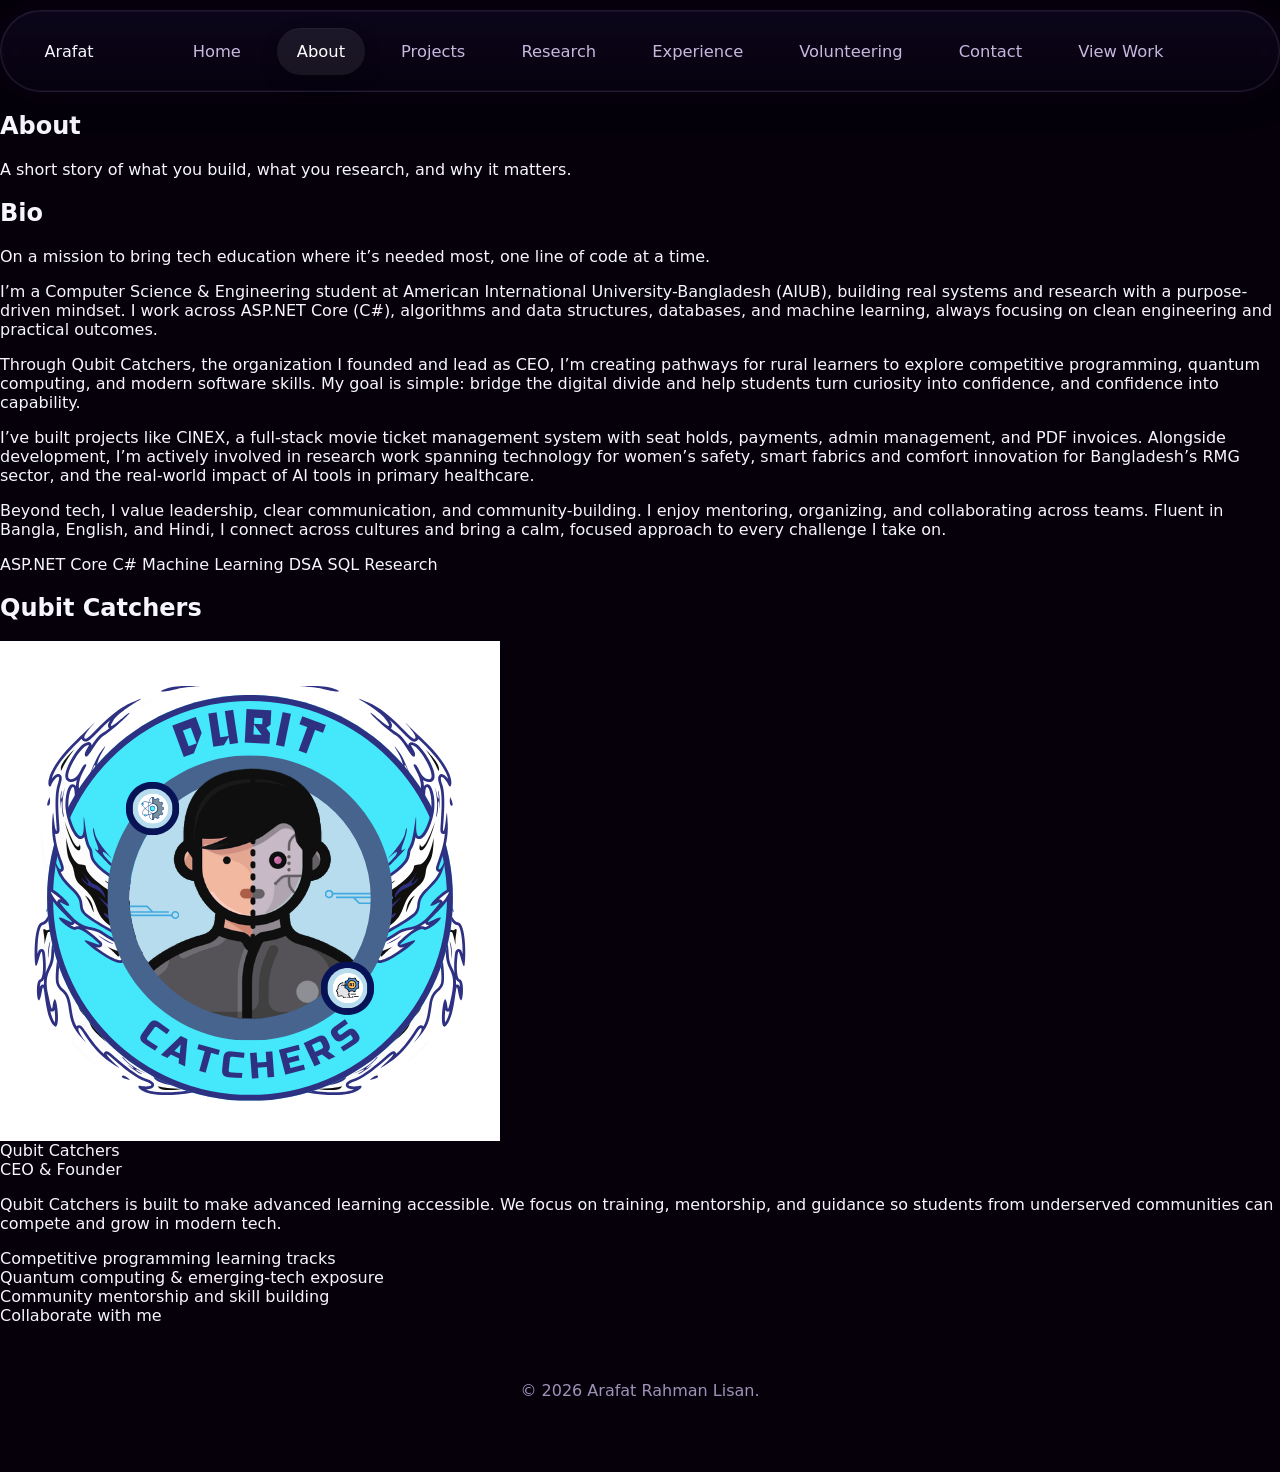
<file: about.html>
<!doctype html>
<html lang="en">
<head>
  <meta charset="utf-8" />
  <meta name="viewport" content="width=device-width,initial-scale=1" />
  <title>About | Arafat Rahman Lisan</title>
  <link rel="stylesheet" href="style.css" />
</head>
<body>

  <div class="bg" aria-hidden="true">
    <span class="blob b1"></span>
    <span class="blob b2"></span>
    <span class="blob b3"></span>
    <span class="grid"></span>
  </div>

  <header class="topbar">
    <a class="brand" href="index.html" aria-label="Go to home">
      <span class="brandDot"></span>
      <span class="brandText">Arafat</span>
    </a>

    <nav class="nav" aria-label="Primary">
      <a href="index.html">Home</a>
      <a class="active" href="about.html">About</a>
      <a href="projects.html">Projects</a>
      <a href="research.html">Research</a>
      <a href="experience.html">Experience</a>
      <a href="volunteering.html">Volunteering</a>
      <a href="contact.html">Contact</a>
      <a class="btn btnGhost" data-ripple href="projects.html">View Work</a>
    </nav>

    <button class="hamburger" data-ripple aria-label="Open menu" aria-controls="drawer" aria-expanded="false">☰</button>
  </header>

  <div class="drawer" id="drawer" aria-label="Mobile menu">
    <a href="index.html">Home</a>
    <a href="about.html">About</a>
    <a href="projects.html">Projects</a>
    <a href="research.html">Research</a>
    <a href="experience.html">Experience</a>
    <a href="volunteering.html">Volunteering</a>
    <a href="contact.html">Contact</a>
  </div>

  <main class="container">

    <section class="pageHead reveal">
      <h1>About</h1>
      <p class="muted">
        A short story of what you build, what you research, and why it matters.
      </p>
    </section>

    <section class="section">
      <div class="grid2">
        <div class="card reveal">
          <h2 class="h2">Bio</h2>
          <p class="muted">
            On a mission to bring tech education where it’s needed most, one line of code at a time.
          </p>
          <p class="muted">
            I’m a Computer Science & Engineering student at American International University-Bangladesh (AIUB),
            building real systems and research with a purpose-driven mindset. I work across ASP.NET Core (C#),
            algorithms and data structures, databases, and machine learning, always focusing on clean engineering
            and practical outcomes.
          </p>
          <p class="muted">
            Through Qubit Catchers, the organization I founded and lead as CEO, I’m creating pathways for rural
            learners to explore competitive programming, quantum computing, and modern software skills. My goal is
            simple: bridge the digital divide and help students turn curiosity into confidence, and confidence into capability.
          </p>
          <p class="muted">
            I’ve built projects like CINEX, a full-stack movie ticket management system with seat holds, payments,
            admin management, and PDF invoices. Alongside development, I’m actively involved in research work spanning
            technology for women’s safety, smart fabrics and comfort innovation for Bangladesh’s RMG sector, and the
            real-world impact of AI tools in primary healthcare.
          </p>
          <p class="muted">
            Beyond tech, I value leadership, clear communication, and community-building. I enjoy mentoring, organizing,
            and collaborating across teams. Fluent in Bangla, English, and Hindi, I connect across cultures and bring a calm,
            focused approach to every challenge I take on.
          </p>

          <div class="chipRow">
            <span class="chip">ASP.NET Core</span>
            <span class="chip">C#</span>
            <span class="chip">Machine Learning</span>
            <span class="chip">DSA</span>
            <span class="chip">SQL</span>
            <span class="chip">Research</span>
          </div>
        </div>

        <div class="card reveal">
          <h2 class="h2">Qubit Catchers</h2>

          <div class="orgCard">
            <div class="logoBadge big">
              <!-- PLACE IMAGE: assets/qc-logo.png -->
              <img class="orgLogo" src="assets/qc-logo.png" alt="Qubit Catchers logo" />
            </div>
            <div>
              <div class="orgNameLg">Qubit Catchers</div>
              <div class="muted small">CEO & Founder</div>
            </div>
          </div>

          <p class="muted">
            Qubit Catchers is built to make advanced learning accessible. We focus on training, mentorship,
            and guidance so students from underserved communities can compete and grow in modern tech.
          </p>

          <div class="list">
            <div class="li">Competitive programming learning tracks</div>
            <div class="li">Quantum computing & emerging-tech exposure</div>
            <div class="li">Community mentorship and skill building</div>
          </div>

          <a class="btn" data-ripple href="contact.html">Collaborate with me</a>
        </div>
      </div>
    </section>

    <footer class="footer">
      <p class="muted small">© <span id="year"></span> Arafat Rahman Lisan.</p>
    </footer>

  </main>

  <script src="script.js"></script>
</body>
</html>
</file>
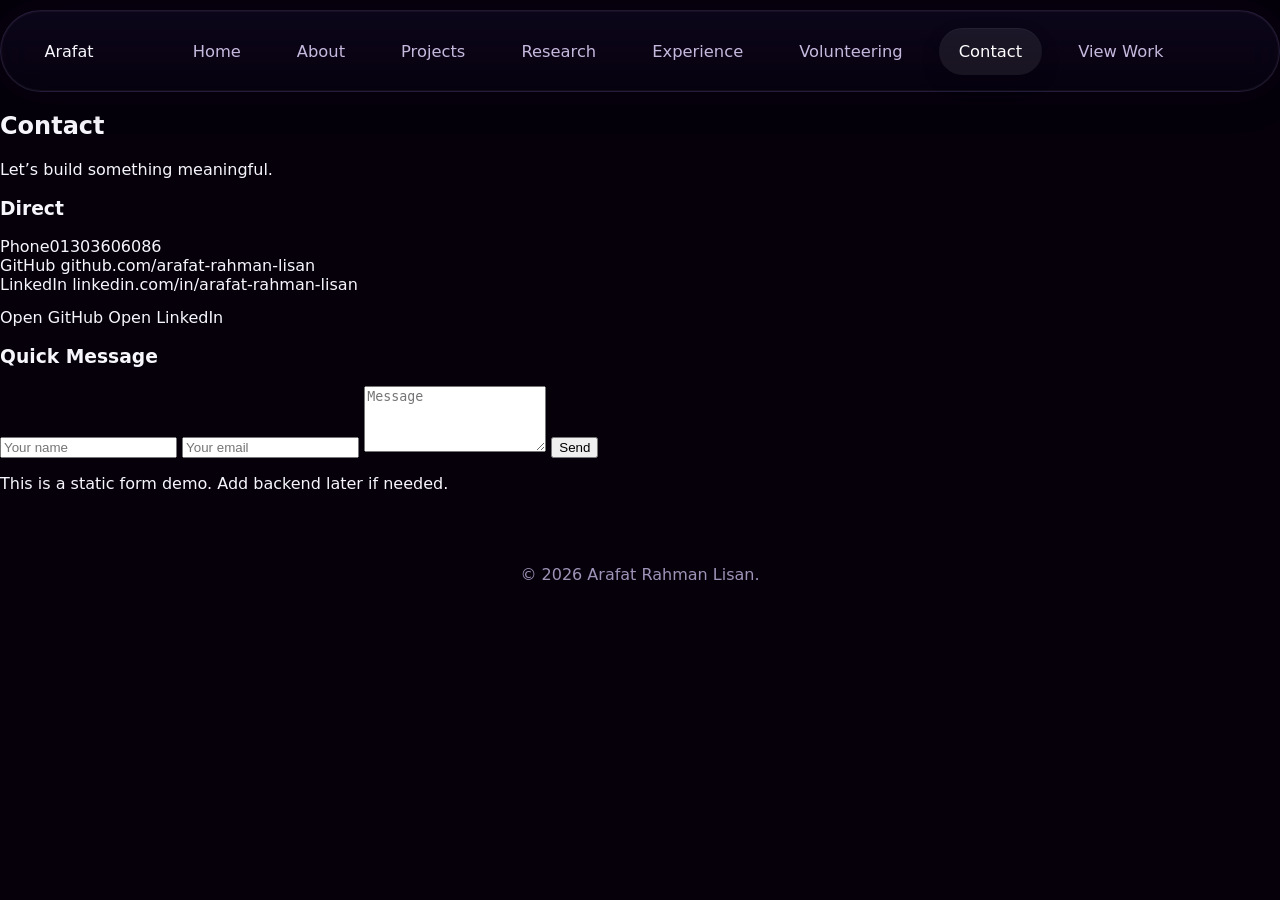
<file: contact.html>
<!doctype html>
<html lang="en">
<head>
  <meta charset="utf-8" />
  <meta name="viewport" content="width=device-width,initial-scale=1" />
  <title>Contact | Arafat Rahman Lisan</title>
  <link rel="stylesheet" href="style.css" />
</head>
<body>

  <div class="bg">
    <span class="blob b1"></span>
    <span class="blob b2"></span>
    <span class="blob b3"></span>
    <span class="grid"></span>
  </div>

  <header class="topbar">
    <a class="brand" href="index.html">
      <span class="brandDot"></span>
      <span class="brandText">Arafat</span>
    </a>

    <nav class="nav">
      <a href="index.html">Home</a>
      <a href="about.html">About</a>
      <a href="projects.html">Projects</a>
      <a href="research.html">Research</a>
      <a href="experience.html">Experience</a>
      <a href="volunteering.html">Volunteering</a>
      <a class="active" href="contact.html">Contact</a>
      <a class="btn btnGhost" data-ripple href="projects.html">View Work</a>
    </nav>

    <button class="hamburger" data-ripple aria-label="Open menu">☰</button>
  </header>

  <div class="drawer" id="drawer">
    <a href="index.html">Home</a>
    <a href="about.html">About</a>
    <a href="projects.html">Projects</a>
    <a href="research.html">Research</a>
    <a href="experience.html">Experience</a>
    <a href="volunteering.html">Volunteering</a>
    <a href="contact.html">Contact</a>
  </div>

  <main class="container">

    <section class="pageHead reveal">
      <h1>Contact</h1>
      <p class="muted">Let’s build something meaningful.</p>
    </section>

    <section class="section">
      <div class="contactGrid">

        <div class="card soft reveal">
          <h3>Direct</h3>
          <div class="kv">
            <div class="kvRow"><span class="kvK">Phone</span><span class="kvV">01303606086</span></div>
            <div class="kvRow"><span class="kvK">GitHub</span><span class="kvV">
              <a class="inlineLink" target="_blank" href="https://github.com/arafat-rahman-lisan">github.com/arafat-rahman-lisan</a>
            </span></div>
            <div class="kvRow"><span class="kvK">LinkedIn</span><span class="kvV">
              <a class="inlineLink" target="_blank" href="https://www.linkedin.com/in/arafat-rahman-lisan/">linkedin.com/in/arafat-rahman-lisan</a>
            </span></div>
          </div>

          <div class="linkList" style="margin-top:14px;">
            <a class="linkBtn" data-ripple target="_blank" href="https://github.com/arafat-rahman-lisan">Open GitHub</a>
            <a class="linkBtn" data-ripple target="_blank" href="https://www.linkedin.com/in/arafat-rahman-lisan/">Open LinkedIn</a>
          </div>
        </div>

        <form class="card soft reveal" onsubmit="return fakeSend(event)">
          <h3>Quick Message</h3>
          <input required type="text" placeholder="Your name" />
          <input required type="email" placeholder="Your email" />
          <textarea required rows="4" placeholder="Message"></textarea>
          <button class="btn" data-ripple type="submit">Send</button>
          <p class="muted small" id="formMsg"></p>
          <p class="muted small">This is a static form demo. Add backend later if needed.</p>
        </form>

      </div>
    </section>

    <footer class="footer">
      <p class="muted small">© <span id="year"></span> Arafat Rahman Lisan.</p>
    </footer>

  </main>

  <script src="script.js"></script>
</body>
</html>
</file>
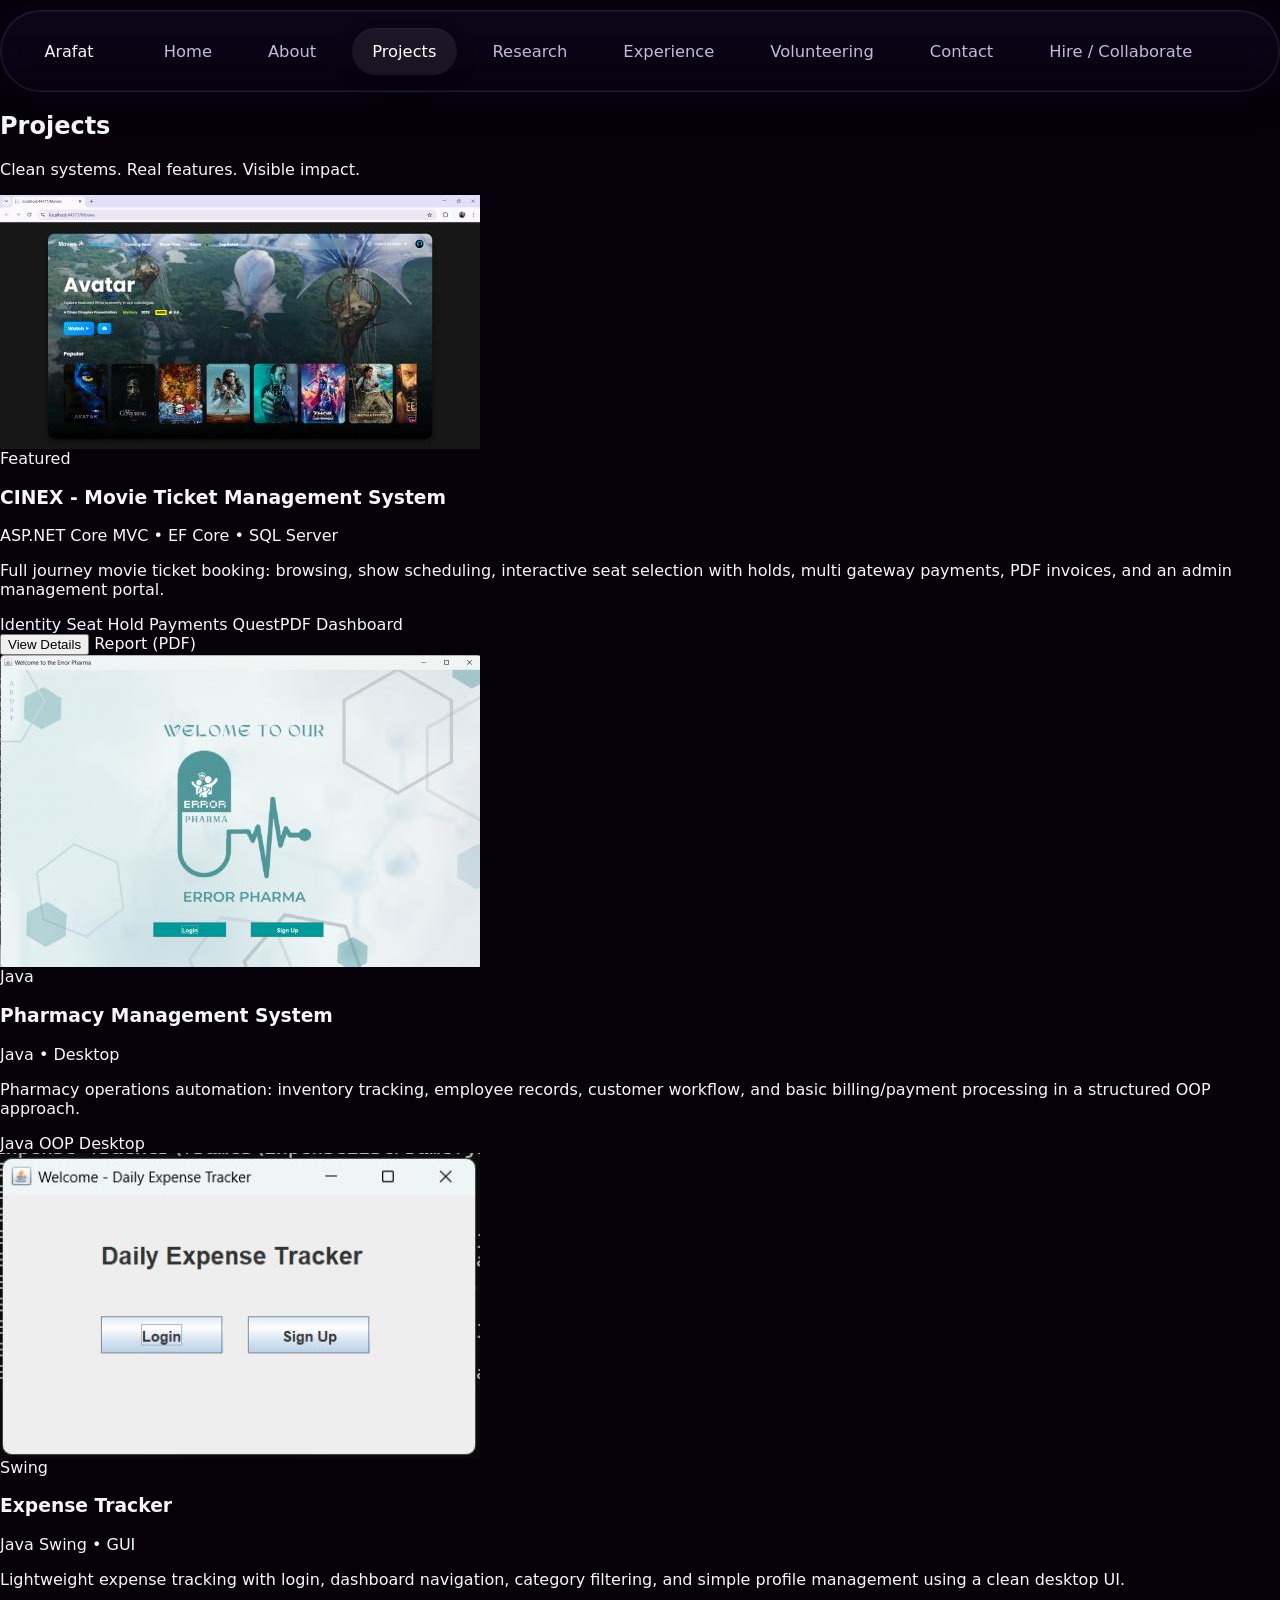
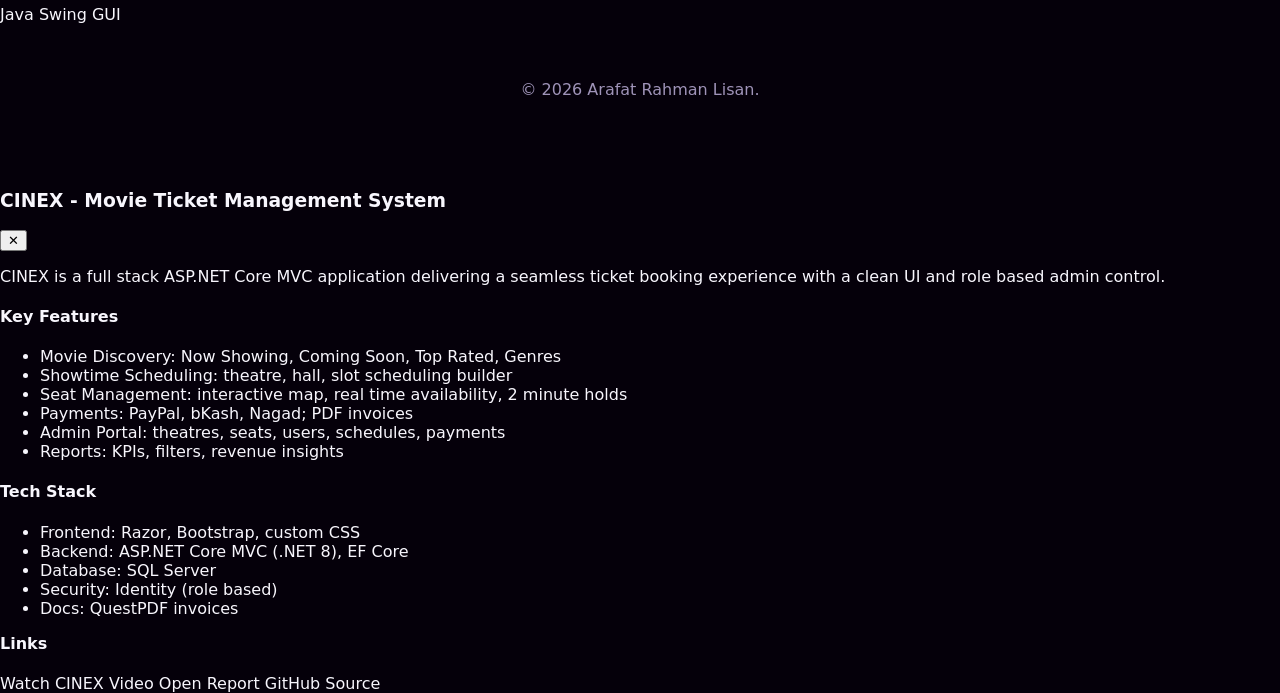
<file: projects.html>
<!doctype html>
<html lang="en">
<head>
  <meta charset="utf-8" />
  <meta name="viewport" content="width=device-width,initial-scale=1" />
  <title>Projects | Arafat Rahman Lisan</title>
  <link rel="stylesheet" href="style.css" />
</head>
<body>

  <div class="bg">
    <span class="blob b1"></span>
    <span class="blob b2"></span>
    <span class="blob b3"></span>
    <span class="grid"></span>
  </div>

  <header class="topbar">
    <a class="brand" href="index.html">
      <span class="brandDot"></span>
      <span class="brandText">Arafat</span>
    </a>

    <nav class="nav">
      <a href="index.html">Home</a>
      <a href="about.html">About</a>
      <a class="active" href="projects.html">Projects</a>
      <a href="research.html">Research</a>
      <a href="experience.html">Experience</a>
      <a href="volunteering.html">Volunteering</a>
      <a href="contact.html">Contact</a>
      <a class="btn btnGhost" data-ripple href="contact.html">Hire / Collaborate</a>
    </nav>

    <button class="hamburger" data-ripple aria-label="Open menu">☰</button>
  </header>

  <div class="drawer" id="drawer">
    <a href="index.html">Home</a>
    <a href="about.html">About</a>
    <a href="projects.html">Projects</a>
    <a href="research.html">Research</a>
    <a href="experience.html">Experience</a>
    <a href="volunteering.html">Volunteering</a>
    <a href="contact.html">Contact</a>
  </div>

  <main class="container">

    <section class="pageHead reveal">
      <h1>Projects</h1>
      <p class="muted">Clean systems. Real features. Visible impact.</p>
    </section>

    <section class="section">
      <div class="projectGrid">

        <article class="projectCard reveal" data-modal-open="cinexModal">
          <div class="projectMedia">
            <!-- PLACE IMAGE: assets/cinex.png -->
            <img src="assets/cinex.png" alt="CINEX thumbnail">
            <span class="tag">Featured</span>
          </div>

          <div class="projectBody">
            <h3>CINEX - Movie Ticket Management System</h3>
            <p class="muted small">ASP.NET Core MVC • EF Core • SQL Server</p>

            <p class="projectDesc">
              Full journey movie ticket booking: browsing, show scheduling, interactive seat selection with holds,
              multi gateway payments, PDF invoices, and an admin management portal.
            </p>

            <div class="chips">
              <span class="chip">Identity</span>
              <span class="chip">Seat Hold</span>
              <span class="chip">Payments</span>
              <span class="chip">QuestPDF</span>
              <span class="chip">Dashboard</span>
            </div>

            <div class="projectActions">
              <button class="btn" data-ripple type="button">View Details</button>
              <a class="btn btnGhost" data-ripple target="_blank"
                 href="https://drive.google.com/file/d/1JvAFfOShtutkv6NINYVor4NSGrYmPmEV/view">
                Report (PDF)
              </a>
            </div>
          </div>
        </article>

        <article class="projectCard reveal">
          <div class="projectMedia">
            <!-- PLACE IMAGE: assets/pharmacy.png -->
            <img src="assets/pharmacy.png" alt="Pharmacy Management System">
            <span class="tag subtle">Java</span>
          </div>
          <div class="projectBody">
            <h3>Pharmacy Management System</h3>
            <p class="muted small">Java • Desktop</p>
            <p class="projectDesc">
              Pharmacy operations automation: inventory tracking, employee records, customer workflow,
              and basic billing/payment processing in a structured OOP approach.
            </p>
            <div class="chips">
              <span class="chip">Java</span>
              <span class="chip">OOP</span>
              <span class="chip">Desktop</span>
            </div>
          </div>
        </article>

        <article class="projectCard reveal">
          <div class="projectMedia">
            <!-- PLACE IMAGE: assets/expense.png -->
            <img src="assets/expense.png" alt="Expense Tracker">
            <span class="tag subtle">Swing</span>
          </div>
          <div class="projectBody">
            <h3>Expense Tracker</h3>
            <p class="muted small">Java Swing • GUI</p>
            <p class="projectDesc">
              Lightweight expense tracking with login, dashboard navigation, category filtering,
              and simple profile management using a clean desktop UI.
            </p>
            <div class="chips">
              <span class="chip">Java</span>
              <span class="chip">Swing</span>
              <span class="chip">GUI</span>
            </div>
          </div>
        </article>

      </div>
    </section>

    <footer class="footer">
      <p class="muted small">© <span id="year"></span> Arafat Rahman Lisan.</p>
    </footer>

  </main>

  <!-- CINEX Modal -->
  <div class="modal" id="cinexModal" aria-hidden="true" role="dialog" aria-label="CINEX details">
    <div class="modalCard">
      <div class="modalTop">
        <h3>CINEX - Movie Ticket Management System</h3>
        <button class="iconBtn" data-modal-close data-ripple aria-label="Close">✕</button>
      </div>

      <p class="muted">
        CINEX is a full stack ASP.NET Core MVC application delivering a seamless ticket booking experience with a clean UI and role based admin control.
      </p>

      <div class="split">
        <div class="block">
          <h4>Key Features</h4>
          <ul>
            <li>Movie Discovery: Now Showing, Coming Soon, Top Rated, Genres</li>
            <li>Showtime Scheduling: theatre, hall, slot scheduling builder</li>
            <li>Seat Management: interactive map, real time availability, 2 minute holds</li>
            <li>Payments: PayPal, bKash, Nagad; PDF invoices</li>
            <li>Admin Portal: theatres, seats, users, schedules, payments</li>
            <li>Reports: KPIs, filters, revenue insights</li>
          </ul>
        </div>

        <div class="block">
          <h4>Tech Stack</h4>
          <ul>
            <li>Frontend: Razor, Bootstrap, custom CSS</li>
            <li>Backend: ASP.NET Core MVC (.NET 8), EF Core</li>
            <li>Database: SQL Server</li>
            <li>Security: Identity (role based)</li>
            <li>Docs: QuestPDF invoices</li>
          </ul>

          <h4 style="margin-top:14px;">Links</h4>
          <div class="modalActions">
            <a class="btn" data-ripple target="_blank"
               href="https://www.linkedin.com/posts/arafat-rahman-lisan_aspnetcore-dotnet-csharp-activity-7378783561119739905-8XgJ?utm_source=share&utm_medium=member_desktop&rcm=ACoAAEjheyoBQCHANKOz-GfSujnZQH5a_xcO__w">
              Watch CINEX Video
            </a>
            <a class="btn btnGhost" data-ripple target="_blank"
               href="https://drive.google.com/file/d/1JvAFfOShtutkv6NINYVor4NSGrYmPmEV/view">
              Open Report
            </a>
            <a class="btn btnGhost" data-ripple target="_blank"
               href="https://github.com/arafat-rahman-lisan/MovieTicket-Site-Management-System">
              GitHub Source
            </a>
          </div>
        </div>
      </div>

    </div>
  </div>

  <script src="script.js"></script>
</body>
</html>
</file>
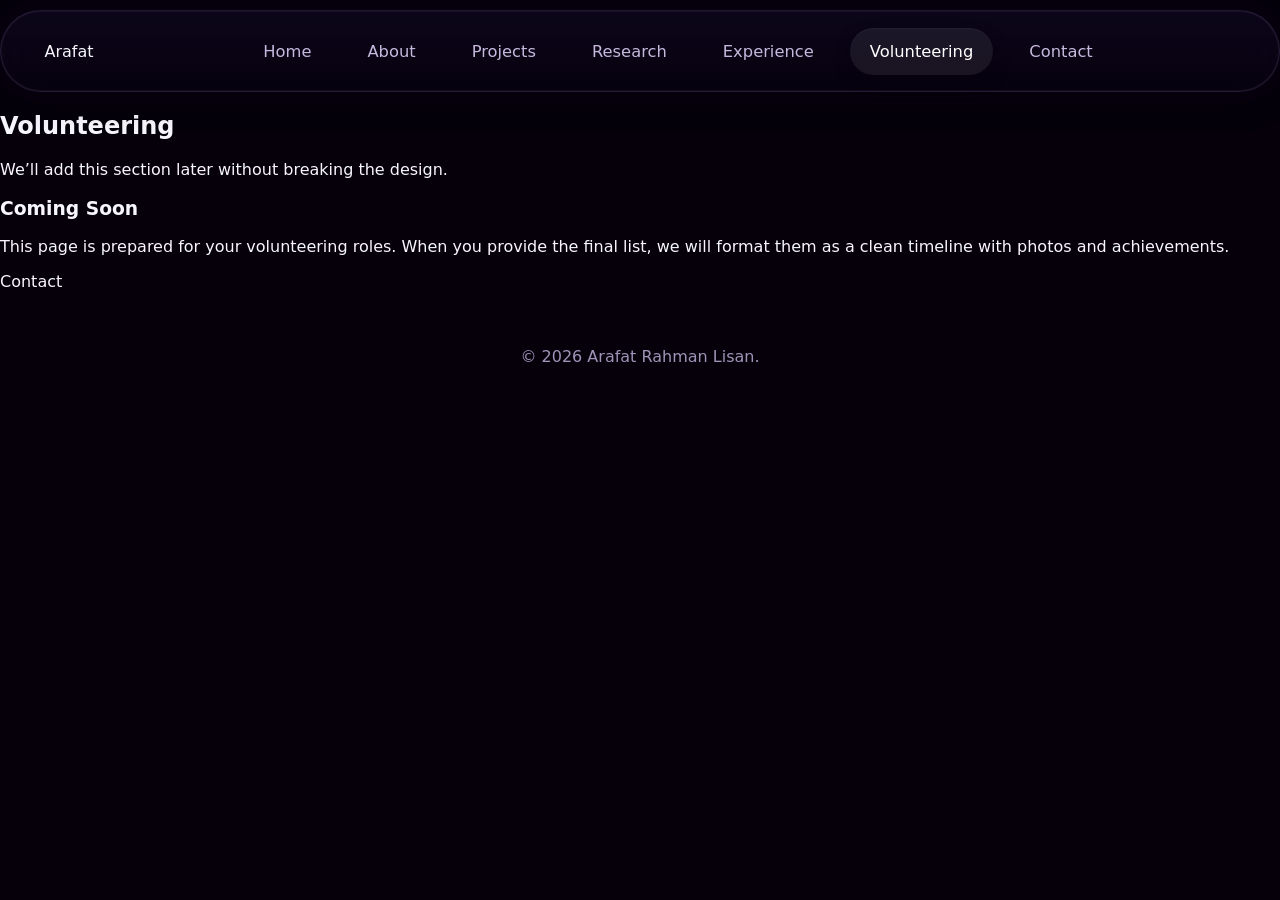
<file: volunteering.html>
<!doctype html>
<html lang="en">
<head>
  <meta charset="utf-8" />
  <meta name="viewport" content="width=device-width,initial-scale=1" />
  <title>Volunteering | Arafat Rahman Lisan</title>
  <link rel="stylesheet" href="style.css" />
</head>
<body>

  <div class="bg">
    <span class="blob b1"></span>
    <span class="blob b2"></span>
    <span class="blob b3"></span>
    <span class="grid"></span>
  </div>

  <header class="topbar">
    <a class="brand" href="index.html">
      <span class="brandDot"></span>
      <span class="brandText">Arafat</span>
    </a>

    <nav class="nav">
      <a href="index.html">Home</a>
      <a href="about.html">About</a>
      <a href="projects.html">Projects</a>
      <a href="research.html">Research</a>
      <a href="experience.html">Experience</a>
      <a class="active" href="volunteering.html">Volunteering</a>
      <a href="contact.html">Contact</a>
    </nav>

    <button class="hamburger" data-ripple aria-label="Open menu">☰</button>
  </header>

  <div class="drawer" id="drawer">
    <a href="index.html">Home</a>
    <a href="about.html">About</a>
    <a href="projects.html">Projects</a>
    <a href="research.html">Research</a>
    <a href="experience.html">Experience</a>
    <a href="volunteering.html">Volunteering</a>
    <a href="contact.html">Contact</a>
  </div>

  <main class="container">

    <section class="pageHead reveal">
      <h1>Volunteering</h1>
      <p class="muted">We’ll add this section later without breaking the design.</p>
    </section>

    <section class="section">
      <div class="card soft reveal">
        <h3>Coming Soon</h3>
        <p class="muted">
          This page is prepared for your volunteering roles. When you provide the final list,
          we will format them as a clean timeline with photos and achievements.
        </p>
        <a class="btn btnGhost" data-ripple href="contact.html">Contact</a>
      </div>
    </section>

    <footer class="footer">
      <p class="muted small">© <span id="year"></span> Arafat Rahman Lisan.</p>
    </footer>

  </main>

  <script src="script.js"></script>
</body>
</html>
</file>
<file: style.css>
:root{
  --bg:#05000a;
  --bg-soft:#0c0317;
  --panel:rgba(10,5,24,.74);
  --stroke:rgba(168,118,255,.17);
  --text:#f8f6fd;
  --muted:#b8adc9;
  --accent:#8d2dff;
  --accent-2:#c26dff;
  --accent-3:#6ec7ff;
  --shadow:0 20px 60px rgba(0,0,0,.38);
}
*{box-sizing:border-box}
html{scroll-behavior:smooth}
body{
  margin:0;
  font-family:"Inter",system-ui,sans-serif;
  background:var(--bg);
  color:var(--text);
  overflow-x:hidden;
}
a{text-decoration:none;color:inherit} img{max-width:100%;display:block}
.shell{width:min(1160px,calc(100vw - 96px));margin:0 auto}
.section-block{padding:104px 0 0}

.site-bg{
  position:fixed; inset:0; overflow:hidden; z-index:-2;
  background:
    radial-gradient(circle at top center, rgba(89,23,182,.12), transparent 42%),
    linear-gradient(180deg,#040008 0%, #070110 45%, #040008 100%);
}
.noise{position:absolute; inset:0; opacity:.05; background-image:radial-gradient(rgba(255,255,255,.1) .6px,transparent .6px); background-size:13px 13px}
.orb{position:absolute; border-radius:50%; filter:blur(90px); opacity:.28; animation:float 18s ease-in-out infinite}
.orb-a{width:280px;height:280px;left:14%;top:2%;background:rgba(173,76,255,.32)}
.orb-b{width:360px;height:360px;right:10%;top:24%;background:rgba(72,187,255,.18);animation-duration:22s}
.orb-c{width:260px;height:260px;left:48%;bottom:10%;background:rgba(214,97,255,.16);animation-duration:20s}
.ring{position:absolute; border-radius:50%; opacity:.72; filter:blur(9px)}
.ring::before{
  content:""; position:absolute; inset:0; border-radius:50%;
  background:conic-gradient(from 180deg, rgba(131,46,255,.9), rgba(255,121,221,.55), rgba(102,204,255,.9), rgba(131,46,255,.9));
  -webkit-mask:radial-gradient(circle, transparent 59%, #000 62%);
  mask:radial-gradient(circle, transparent 59%, #000 62%);
  box-shadow:0 0 42px rgba(163,95,255,.22);
}
.ring-a{width:190px;height:440px;left:18%;top:3%; animation:ringA 16s ease-in-out infinite}
.ring-b{width:220px;height:460px;left:44%;top:16%; animation:ringB 18s ease-in-out infinite}
.ring-c{width:200px;height:430px;right:18%;top:36%; animation:ringC 17s ease-in-out infinite}

.topbar{
  position:relative; z-index:70; margin-top:10px;
  min-height:82px; display:flex; align-items:center; justify-content:space-between;
  padding:0 30px; border:1px solid rgba(189,164,255,.14); border-radius:999px;
  background:linear-gradient(180deg,rgba(16,8,34,.68),rgba(8,3,20,.5));
  backdrop-filter:blur(20px); -webkit-backdrop-filter:blur(20px);
  box-shadow:0 0 0 1px rgba(255,255,255,.04) inset, 0 12px 30px rgba(0,0,0,.24), 0 0 38px rgba(101,48,181,.08);
}
.brand{display:inline-flex;align-items:center;justify-content:center;min-width:76px;flex-shrink:0}
.brandLogo{display:block;height:44px;width:auto;max-width:128px;object-fit:contain;filter:drop-shadow(0 0 10px rgba(167,108,255,.14))}
.nav{display:flex;align-items:center;gap:16px;flex:1;justify-content:center}
.nav a{padding:14px 20px;border-radius:999px;color:#c6b9de;font-size:1.02rem;font-weight:500;transition:all .25s ease}
.nav a:hover,.nav a.active{color:#fff;background:rgba(255,255,255,.07);box-shadow:inset 0 1px 0 rgba(255,255,255,.04), 0 8px 20px rgba(0,0,0,.16)}
.resumeLink{margin-left:auto;display:inline-flex;align-items:center;gap:8px}
.hamburger{display:none;width:48px;height:48px;border:none;border-radius:50%;background:rgba(255,255,255,.06);cursor:pointer}
.hamburger span{display:block;width:22px;height:2px;margin:5px auto;background:#fff;border-radius:99px}
.drawer{display:none;position:fixed;right:24px;top:94px;width:min(280px,calc(100vw - 32px));padding:16px;border-radius:24px;border:1px solid rgba(172,123,255,.18);background:rgba(10,5,22,.96);backdrop-filter:blur(18px);box-shadow:var(--shadow);z-index:80}
.drawer.open{display:grid;gap:10px}.drawer a{padding:12px 14px;border-radius:14px;color:#e8ddff;background:rgba(255,255,255,.04)}

.hero{min-height:88svh;display:grid;place-items:center;text-align:center;padding:54px 0 18px}
.hero-content{max-width:900px}
.hero h1{margin:0;font-size:clamp(3rem,5.75vw,5.15rem);line-height:.98;font-weight:900;letter-spacing:-.065em;text-shadow:0 10px 30px rgba(0,0,0,.24)}
.hero-roles{min-height:82px;margin:10px 0 14px;display:grid;place-items:center}
.wave-role{display:flex;justify-content:center;align-items:center;flex-wrap:wrap;gap:0;min-height:80px}
.wave-char{
  display:inline-block; font-size:clamp(1.75rem,3.2vw,3rem); font-weight:700; line-height:1;
  background:linear-gradient(180deg,#be7dff 0%,#7e21ff 100%); -webkit-background-clip:text; background-clip:text; color:transparent;
  animation:waveUp .72s cubic-bezier(.2,.75,.2,1) both;
}
.wave-char.space{width:.42em}
.hero-copy{max-width:640px;margin:0 auto;font-size:clamp(.98rem,1.45vw,1.08rem);line-height:1.82;color:#ddd4ea}
.hero-social-title{margin-top:44px;font-size:clamp(1.55rem,2.35vw,2.1rem);font-weight:800}
.hero-socials{display:flex;justify-content:center;gap:22px;flex-wrap:wrap;margin-top:22px}
.hero-socials a,.end-cta-socials a{width:66px;height:66px;display:grid;place-items:center;border-radius:50%;font-size:2.3rem;color:#fff;transition:transform .28s ease,box-shadow .28s ease,background-color .28s ease,color .28s ease,filter .28s ease; background:transparent}
.social-links a:hover{transform:translateY(-4px) scale(1.05);background:rgba(255,255,255,.04);box-shadow:0 0 24px rgba(255,255,255,.08)}
.social-links .social-github:hover{color:#ffffff;filter:drop-shadow(0 0 12px rgba(255,255,255,.45))}
.social-links .social-linkedin:hover{color:#0a66c2;filter:drop-shadow(0 0 12px rgba(10,102,194,.45))}
.social-links .social-discord:hover{color:#5865f2;filter:drop-shadow(0 0 12px rgba(88,101,242,.45))}
.social-links .social-email:hover{color:#ea4335;filter:drop-shadow(0 0 12px rgba(234,67,53,.45))}
.social-links .social-x:hover{color:#ffffff;filter:drop-shadow(0 0 12px rgba(255,255,255,.45))}

.center{text-align:center}.section-head{margin-bottom:30px}
.section-head h2{margin:0;font-size:clamp(2.8rem,5vw,4.6rem);line-height:1;font-weight:800;background:linear-gradient(180deg,#bf8cff 0%,#7b1cff 100%);-webkit-background-clip:text;background-clip:text;color:transparent}
.section-head p{margin:16px auto 0;max-width:680px;color:var(--muted);font-size:1.05rem}
.glass-grid{display:grid;gap:24px}.about-grid{grid-template-columns:repeat(12,1fr)}.project-grid,.research-grid,.timeline-grid{display:grid;grid-template-columns:repeat(3,1fr);gap:26px}
.span-7{grid-column:span 7}.span-5{grid-column:span 5}
.glass-card{position:relative;overflow:hidden;border:1px solid var(--stroke);border-radius:30px;background:linear-gradient(180deg,rgba(21,12,39,.72),rgba(10,5,22,.82));backdrop-filter:blur(18px);box-shadow:var(--shadow)}
.glass-card::before{content:"";position:absolute;inset:0;background:linear-gradient(120deg,transparent 0%,rgba(255,255,255,.08) 22%,transparent 40%);transform:translateX(-100%);transition:transform .9s ease}.glass-card:hover::before{transform:translateX(100%)}
.about-card{padding:34px}.about-card h3,.project-body h3,.research-card h3,.timeline-card h3{margin:0 0 14px;font-size:1.5rem}.about-card p,.project-body p,.research-card p,.timeline-card p,.contact-card p{margin:0;color:#d9d0ea;line-height:1.8}
.profile-tile{min-height:340px;padding:18px}.profile-shot{width:100%;height:100%;object-fit:cover;border-radius:24px;border:1px solid rgba(255,255,255,.08)}
.project-card img,.research-card img{width:100%;aspect-ratio:16/10;object-fit:cover}.project-body{padding:24px}
.project-tags{display:flex;gap:10px;flex-wrap:wrap;margin-top:18px}.project-tags span,.contact-actions a{display:inline-flex;align-items:center;justify-content:center;padding:10px 14px;border-radius:999px;background:rgba(255,255,255,.06);border:1px solid rgba(255,255,255,.08);color:#efe9ff;font-size:.92rem}
.research-card>div,.timeline-card{padding:24px}.timeline-card{position:relative;padding-top:34px}.timeline-dot{position:absolute;left:24px;top:18px;width:12px;height:12px;border-radius:50%;background:linear-gradient(180deg,#d299ff,#7b1cff);box-shadow:0 0 16px rgba(167,89,255,.58)}

.skills-section{padding-top:104px;padding-bottom:26px;overflow:hidden}
.skills-marquee{position:relative;overflow:hidden;margin:42px auto 0;width:min(100vw - 96px,1160px);-webkit-mask-image:linear-gradient(to right,transparent,black 6%,black 94%,transparent);mask-image:linear-gradient(to right,transparent,black 6%,black 94%,transparent)}
.skills-track{display:flex;align-items:center;gap:30px;width:max-content;will-change:transform}
.marquee-left .skills-track{animation:marqueeLeft 26s linear infinite}
.marquee-right{margin-top:24px}.marquee-right .skills-track{animation:marqueeRight 30s linear infinite}
.skills-marquee:hover .skills-track{animation-play-state:paused}
.skill-item{min-width:210px;padding:16px 18px;display:flex;align-items:center;justify-content:flex-start;gap:16px;color:color-mix(in srgb, var(--skill-color, #b865ff) 15%, rgba(233,227,248,.95));font-size:1rem;font-weight:700;letter-spacing:-.01em;transition:transform .28s ease,color .28s ease,text-shadow .28s ease,filter .28s ease,opacity .28s ease}
.skill-item i{font-size:2.3rem;opacity:.92;color:color-mix(in srgb, var(--skill-color, #b865ff) 12%, rgba(250,247,255,.95));transition:transform .28s ease,filter .28s ease,color .28s ease,opacity .28s ease}
.skill-item:hover{color:#fff;transform:translateY(-4px);text-shadow:0 0 16px color-mix(in srgb, var(--skill-color, #bb72ff) 34%, transparent)}
.skill-item:hover i,.skill-item:hover span{color:var(--skill-color, #b865ff);opacity:1;filter:drop-shadow(0 0 14px color-mix(in srgb, var(--skill-color, #a75bff) 72%, transparent));transform:scale(1.06)}
.skill-item:nth-child(3n) i{filter:drop-shadow(0 0 8px rgba(152,104,255,.10))}.skill-item:nth-child(4n) i{filter:drop-shadow(0 0 8px rgba(116,184,255,.08))}.skill-item span{white-space:nowrap}

.contact-card{padding:34px;text-align:center}.contact-actions{display:flex;justify-content:center;gap:14px;flex-wrap:wrap;margin-top:24px}.contact-actions a:hover{background:rgba(155,86,255,.18)}
.end-cta{padding:34px 0 0}.end-cta-card{position:relative;overflow:hidden;border-radius:42px;padding:76px 22px 70px;background:linear-gradient(90deg,rgba(133,82,255,.88),rgba(112,71,255,.93) 48%,rgba(89,56,245,.88));border:1px solid rgba(255,255,255,.14);box-shadow:0 24px 48px rgba(53,14,125,.30), inset 0 1px 0 rgba(255,255,255,.18)}.end-cta-card::before{content:"";position:absolute;inset:-20% 18% auto;height:42%;background:radial-gradient(circle,rgba(255,255,255,.16),transparent 62%);filter:blur(18px);opacity:.65}.end-cta-card::after{content:"";position:absolute;inset:0;background:linear-gradient(180deg,rgba(255,255,255,.08),transparent 24%,transparent 72%,rgba(18,5,48,.18));pointer-events:none}.end-cta-noise{position:absolute;inset:0;opacity:.20;background-image:radial-gradient(rgba(255,255,255,.92) .55px, transparent .85px);background-size:4px 4px;mix-blend-mode:screen;pointer-events:none}.end-cta-card>*{position:relative;z-index:1}.end-cta-card h2{margin:0;text-align:center;font-size:clamp(3rem,5.5vw,5.15rem);line-height:1.02;font-weight:800;color:#fff;letter-spacing:-.04em}.end-cta-card p{margin:22px 0 0;text-align:center;font-size:clamp(1.35rem,2.2vw,2.05rem);font-weight:700;color:rgba(255,255,255,.80)}.end-cta-card p a{color:#fff;text-decoration:underline;text-underline-offset:6px}.end-cta-socials{display:flex;justify-content:center;gap:18px;flex-wrap:wrap;margin-top:28px}.footer{padding:40px 0 56px;text-align:center;color:#9f93b8}

.reveal{opacity:0;transform:translateY(32px);transition:opacity .7s ease,transform .7s ease}.reveal.show{opacity:1;transform:none}

@keyframes float{50%{transform:translateY(-24px) translateX(18px)}}
@keyframes ringA{50%{transform:translateY(14px) rotate(8deg)}}
@keyframes ringB{50%{transform:translateY(-18px) translateX(12px) rotate(-10deg)}}
@keyframes ringC{50%{transform:translateY(18px) translateX(-16px) rotate(8deg)}}
@keyframes waveUp{0%{opacity:0;transform:translateY(26px) scale(.95)}100%{opacity:1;transform:translateY(0) scale(1)}}
@keyframes marqueeLeft{from{transform:translateX(0)}to{transform:translateX(-50%)}}
@keyframes marqueeRight{from{transform:translateX(-50%)}to{transform:translateX(0)}}

@media (max-width:1100px){
  .nav{display:none}.hamburger{display:block}.topbar{padding:0 18px}
  .project-grid,.research-grid,.timeline-grid{grid-template-columns:1fr}
  .about-grid{grid-template-columns:1fr}.span-7,.span-5{grid-column:auto}
  .skill-item{min-width:210px}
}
@media (max-width:700px){
  .shell{width:min(100vw - 24px,1160px)}
  .hero{padding-top:96px}.hero h1{font-size:clamp(2.8rem,12vw,4.35rem)}
  .wave-char{font-size:clamp(1.45rem,7vw,2.15rem)}
  .hero-roles{min-height:70px}.hero-copy{font-size:1rem}
  .hero-socials{gap:18px}.hero-socials a,.end-cta-socials a{width:58px;height:58px;font-size:2rem}
  .skill-item{min-width:170px;padding:14px 14px;gap:12px;font-size:.95rem}.skill-item i{font-size:1.9rem}
}
</file>
